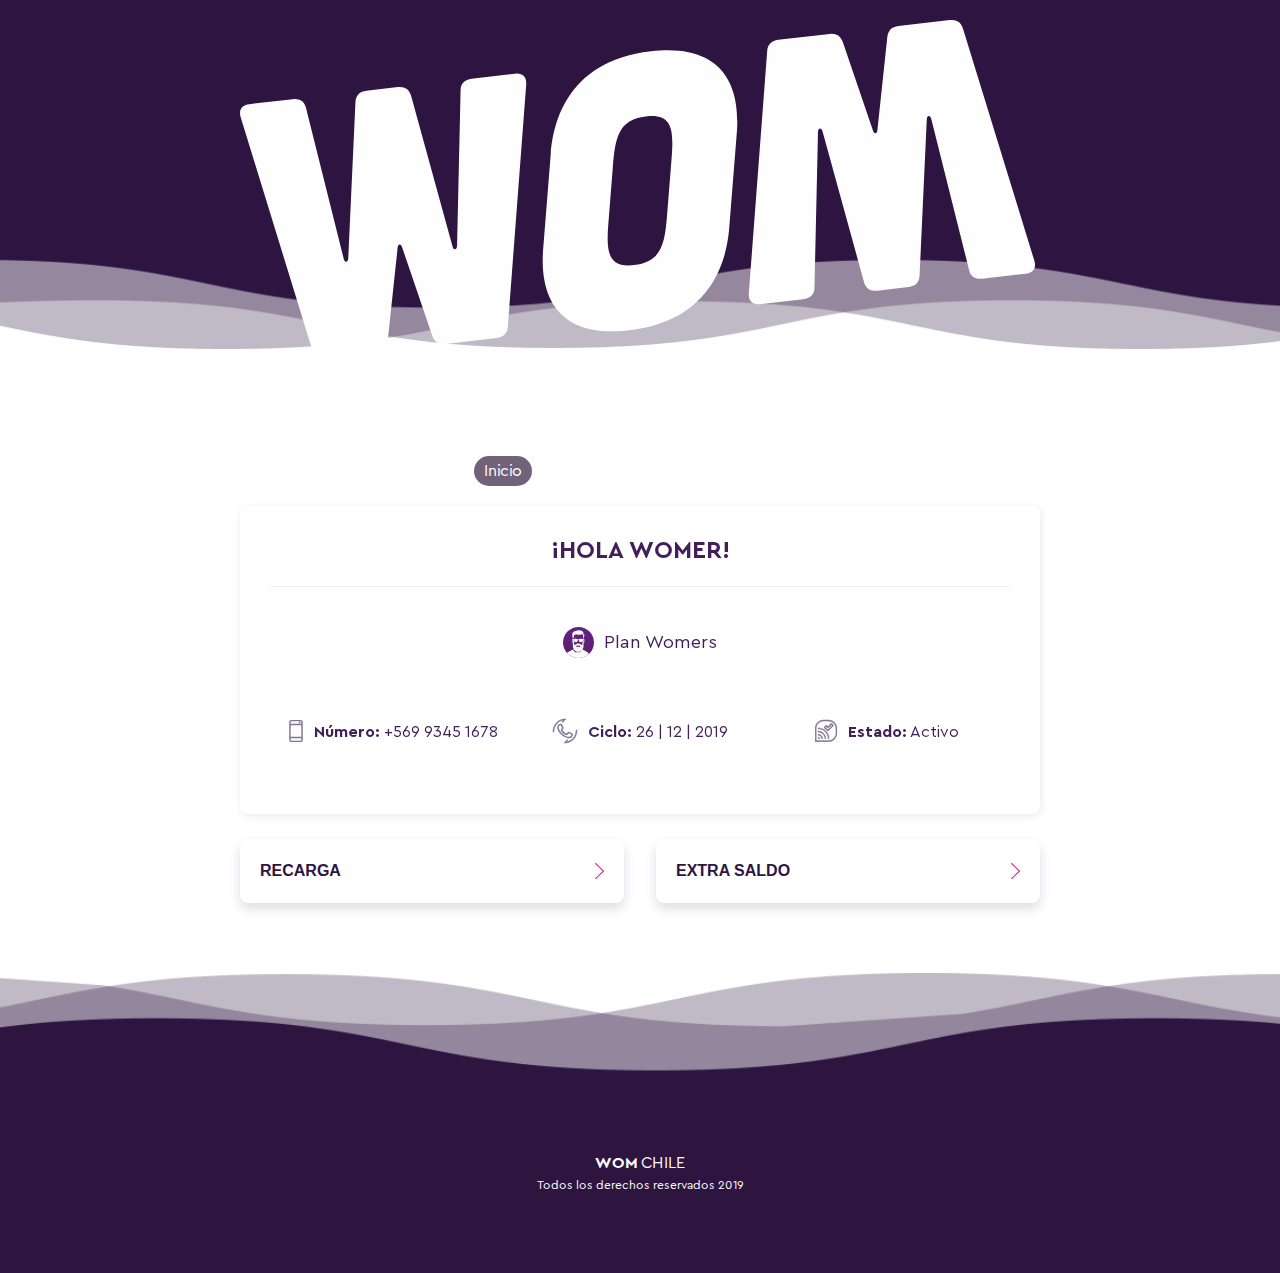
<file: index.html>
<!DOCTYPE html>
<html lang="en">
<head>
  <meta charset="UTF-8">
  <meta name="viewport" content="width=device-width, initial-scale=1.0">
  <meta http-equiv="X-UA-Compatible" content="ie=edge">
  <title>Portal Cautivo | WOM</title>
  <link rel="stylesheet" href="assets/css/style.css">
</head>
<body>

  <header>
    <div class="wrapper">
      <img class="logo" src="assets/images/logo.svg" alt="">
      <ul>
        <li><a href="index.html" class="active">Inicio</a></li>
        <li><a href="comprar_bolsas.html">Compra una bolsa</a></li>
        <li><a href="https://miwom.wom.cl/">Mi WOM</a></li>
      </ul>
    </div>
  </header>

  <section>
    <div class="wrapper">
      <div class="container">
        <div class="container-womers">
          <h2>¡HOLA WOMER!</h2>
          <div class="divider-solid"></div>
          <div class="womer">
            <img src="assets/images/womer.svg" alt="">
            <p>Plan Womers</p>
          </div>
          <div class="info">
            <div><img src="assets/images/icon_numero.svg" alt=""><p><span>Número:</span> +569 9345 1678</p></div>
            <div><img src="assets/images/icon_ciclo.svg" alt=""><p><span>Ciclo:</span> 26 | 12 | 2019</p></div>
            <div><img src="assets/images/icon_estado.svg" alt=""><p><span>Estado:</span> Activo</p></div>
          </div>
        </div>
      </div>
    </div>
  </section>

  <section>
    <div class="wrapper">
      <div class="wrapper-buttons">
        <button class="btn-w">recarga <img src="assets/images/icon_nav.png" alt=""></button>
        <button class="btn-w">extra saldo <img src="assets/images/icon_nav.png" alt=""></button>
      </div>
    </div>
  </section>

  <footer>
    <span><strong>WOM</strong> CHILE</span>
    <p>Todos los derechos reservados 2019</p>
  </footer>

</body>
</html>
</file>
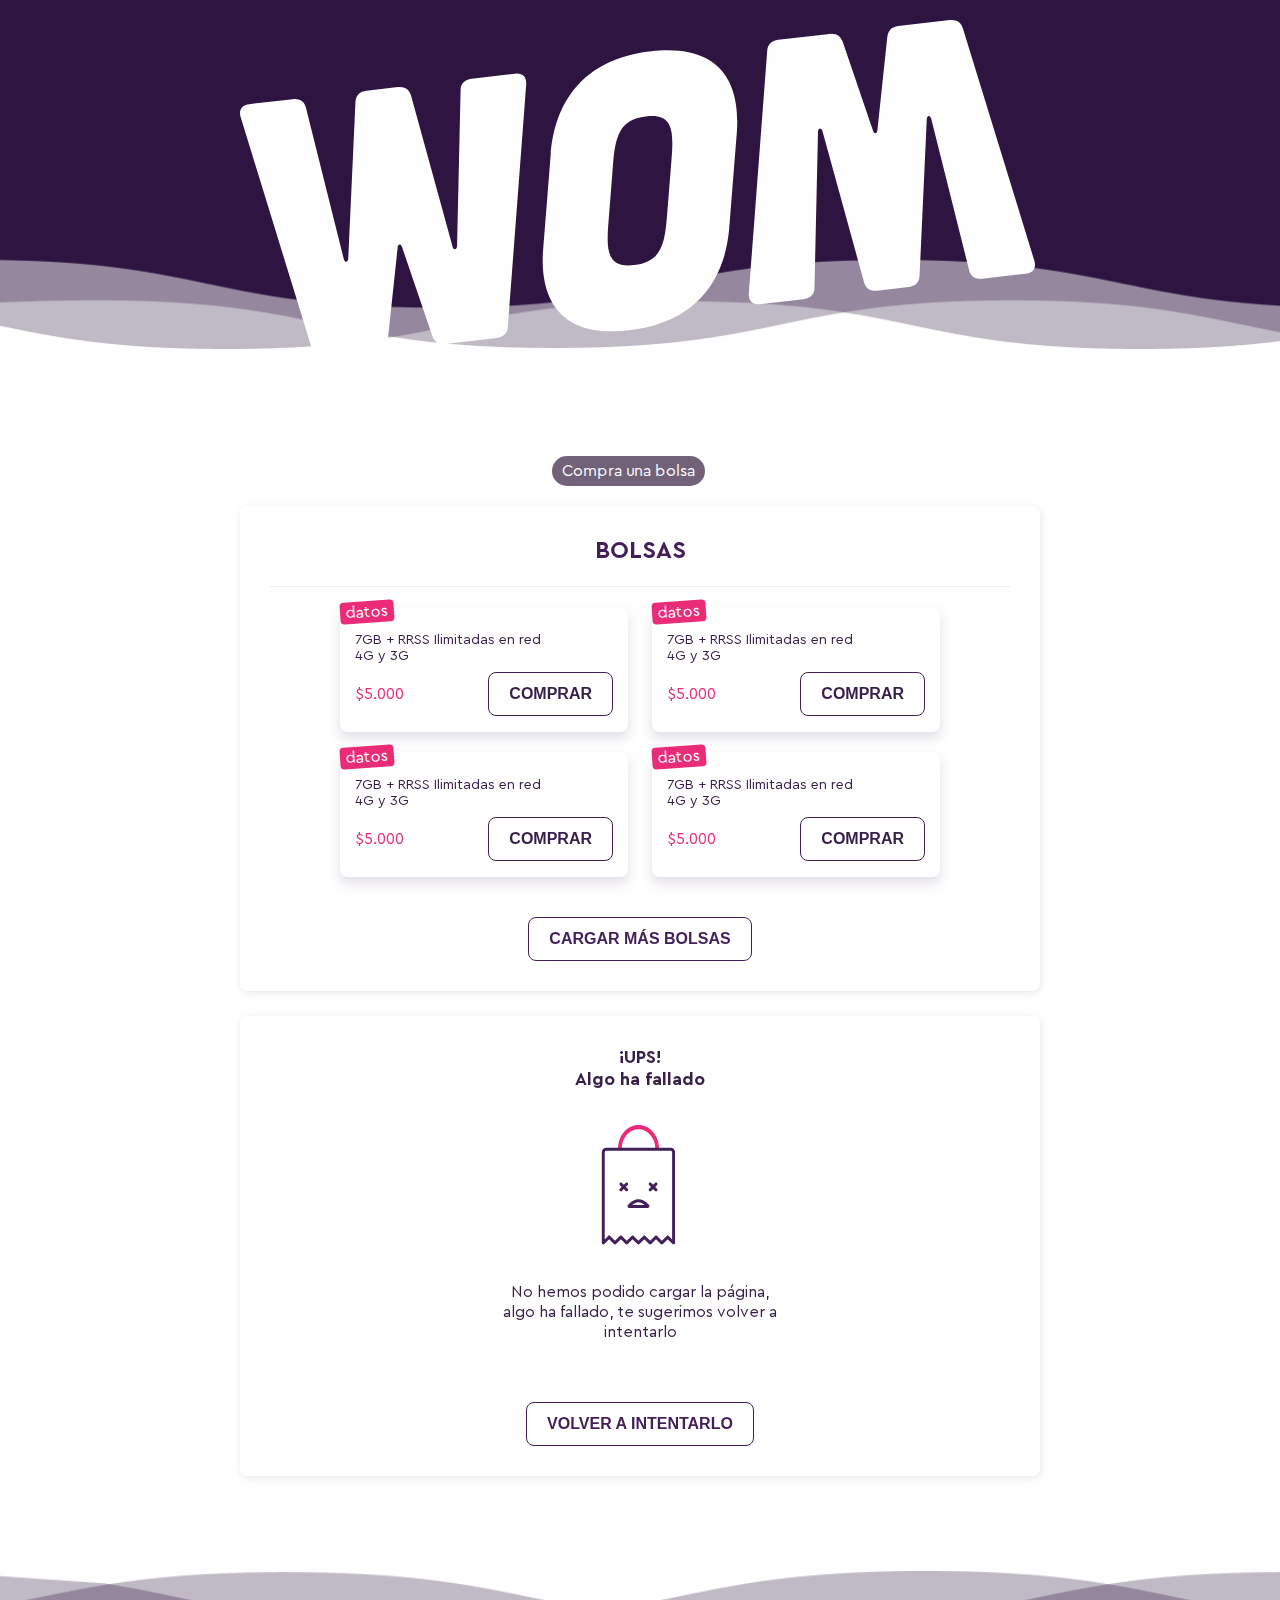
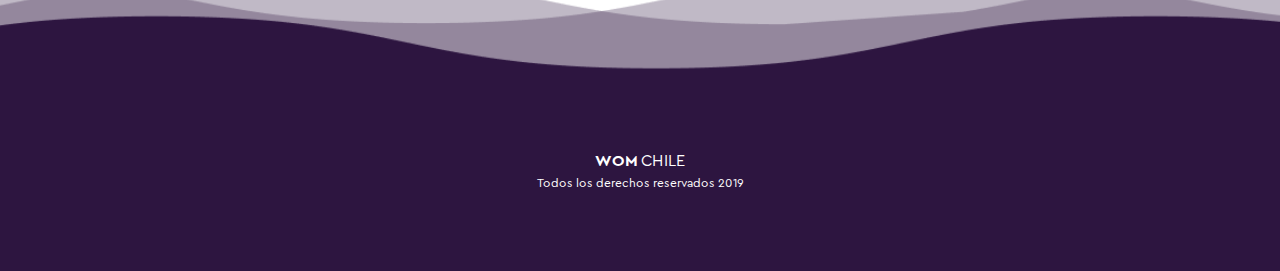
<file: comprar_bolsas.html>
<!DOCTYPE html>
<html lang="en">
<head>
  <meta charset="UTF-8">
  <meta name="viewport" content="width=device-width, initial-scale=1.0">
  <meta http-equiv="X-UA-Compatible" content="ie=edge">
  <title>Comprar Bolsas</title>
  <link rel="stylesheet" href="assets/css/style.css">
</head>
<body>
  <header>
    <div class="wrapper">
      <img class="logo" src="assets/images/logo.svg" alt="">
      <ul>
        <li><a href="index.html">Inicio</a></li>
        <li><a href="comprar_bolsas.html" class="active">Compra una bolsa</a></li>
        <li><a href="https://miwom.wom.cl/">Mi WOM</a></li>
      </ul>
    </div>
  </header>
  <section>
    <div class="wrapper">
      <div class="container">
        <div class="container-bundle">
          <h2>BOLSAS</h2>
          <div class="divider-solid"></div>
          <div class="bundle-wrapper">

            <div class="bundle">
              <div class="bundle-tag">datos</div>
              <p>7GB + RRSS Ilimitadas en red 4G y 3G</p>
              <div class="bundle-bottom">
                <span>$5.000</span>
                <button class="button comprar">comprar</button>
              </div>
            </div>
            <div class="bundle">
              <div class="bundle-tag">datos</div>
              <p>7GB + RRSS Ilimitadas en red 4G y 3G</p>
              <div class="bundle-bottom">
                <span>$5.000</span>
                <button class="button comprar">comprar</button>
              </div>
            </div>
            <div class="bundle">
              <div class="bundle-tag">datos</div>
              <p>7GB + RRSS Ilimitadas en red 4G y 3G</p>
              <div class="bundle-bottom">
                <span>$5.000</span>
                <button class="button comprar">comprar</button>
              </div>
            </div>
            <div class="bundle">
              <div class="bundle-tag">datos</div>
              <p>7GB + RRSS Ilimitadas en red 4G y 3G</p>
              <div class="bundle-bottom">
                <span>$5.000</span>
                <button class="button comprar">comprar</button>
              </div>
            </div>

          </div>
          <button class="btn purple-outline mx-auto">cargar más bolsas</button>
        </div>
      </div>
    </div>
    <div class="wrapper">
      <div class="container">
        <div class="error">
          <h2>¡UPS!<br> Algo ha fallado</h2>
          <img src="assets/images/noun_paper_bag.svg" alt="">
          <p>No hemos podido cargar la página, algo ha fallado, te sugerimos volver a intentarlo</p>
          <button class="btn purple-outline mx-auto">volver a intentarlo</button>
        </div>
      </div>
    </div>
  </section>
  <div class="overlay-confirmacion"></div>
  <div class="modal-confirmacion">
    <div class="confirmacion-heading">
      <h3>¿Estás segur@ que deseas comprar ésta bolsa?</h3>
    </div>
    <div class="confirmacion-info">
      <p>7 GB + RRSS Ilimintadas en red 4G y 3G</p>
      <span>$5.000</span>
    </div>
    <div class="container-button-between">
      <button id="cancel" class="btn purple-outline btn-full-width">cancelar</button>
      <button id="confirm" class="btn bubble-gum btn-full-width">continuar</button>
    </div>
  </div>
  <footer>
    <span><strong>WOM</strong> CHILE</span>
    <p>Todos los derechos reservados 2019</p>
  </footer>
</body>
<script>
  window.onload = ()=>{
    function modalConfirmacion(){
      const modalConfirm = document.querySelector('.modal-confirmacion');
      const overlayConfirm = document.querySelector('.overlay-confirmacion');
      const buttonCancel = document.querySelector('#cancel');
      const buttonConfirm = document.querySelector('#confirm');
      const arr = [overlayConfirm,buttonCancel,buttonConfirm];

      modalConfirm.style.display = 'flex';
      setTimeout(() => {modalConfirm.classList.add('active');}, 20);
      overlayConfirm.style.display = 'block';
      setTimeout(() => {overlayConfirm.classList.add('active');}, 20);
      
      if(!modalConfirm.classList.contains('active')){
        arr.forEach(o =>{
          o.addEventListener('click', function(){
            overlayConfirm.classList.remove('active');
            setTimeout(() => {overlayConfirm.style.display = 'none';}, 150);
            modalConfirm.classList.remove('active');
            setTimeout(() => {modalConfirm.style.display = 'none';}, 150);
          })
        })
      }
    }

    const btnBuy = document.querySelectorAll('.comprar');
    btnBuy.forEach(btn => btn.addEventListener('click', modalConfirmacion))
  }
</script>
</html>
</file>
<file: assets/css/style.css>
/*------CSS GENERAL-----*/
html, body, div, span, applet, object, iframe,
h1, h2, h3, h4, h5, h6, p, blockquote, pre,
a, abbr, acronym, address, big, cite, code,
del, dfn, em, img, ins, kbd, q, s, samp,
small, strike, strong, sub, sup, tt, var,
b, u, i, center,
dl, dt, dd, ol, ul, li,
fieldset, form, label, legend,
table, caption, tbody, tfoot, thead, tr, th, td,
article, aside, canvas, details, embed, 
figure, figcaption, footer, header, hgroup, 
menu, nav, output, ruby, section, summary,
time, mark, audio, video {
	margin: 0;
	padding: 0;
	border: 0;
	font-size: 100%;
	font: inherit;
	vertical-align: baseline;
}
/* HTML5 display-role reset for older browsers */
article, aside, details, figcaption, figure, 
footer, header, hgroup, menu, nav, section {
	display: block;
}
body {
	line-height: 1;
	font-family: cerapro;
}
ol, ul {
	list-style: none;
}
blockquote, q {
	quotes: none;
}
blockquote:before, blockquote:after,
q:before, q:after {
	content: '';
	content: none;
}
table {
	border-collapse: collapse;
	border-spacing: 0;
}
html {
  box-sizing: border-box;
}
*, *:before, *:after {
  box-sizing: inherit;
}
@font-face {
	font-family: 'cerapro';
	src: url('../webfonts/cera_pro_regular/CeraPro-Regular.eot');
	src: url('../webfonts/cera_pro_regular/CeraPro-Regular.eot?#iefix') format('embedded-opentype'),
			url('../webfonts/cera_pro_regular/CeraPro-Regular.woff') format('woff'),
			url('../webfonts/cera_pro_regular/CeraPro-Regular.ttf') format('truetype');
	font-weight: 400;
	font-style: normal;
}
@font-face {
	font-family: 'cerapro';
	src: url('../webfonts/cera_pro_bold/CeraPro-Bold.eot');
	src: url('../webfonts/cera_pro_bold/CeraPro-Bold.eot?#iefix') format('embedded-opentype'),
			url('../webfonts/cera_pro_bold/CeraPro-Bold.woff') format('woff'),
			url('../webfonts/cera_pro_bold/CeraPro-Bold.ttf') format('truetype');
	font-weight: 700;
	font-style: normal;
}
.wrapper{
	width: 100%;
	max-width: 800px;
	margin-left: auto;
	margin-right: auto;
	display: flex;
	flex-direction: column;
}
header {
	display: flex;
	flex-direction: column;
	justify-content: flex-start;
	align-content: center;
	padding: 20px;
}
header:before{
	content: "";
	width: 100%;
	height: 350px;
	background-image: url(../images/fondo_olas.png);
	background-size: cover;
	background-repeat: no-repeat;
	background-position: bottom center;
	position: absolute;
	top: 0;
	left: 0;
	z-index: -9;
}
header .logo{
	margin-bottom: 90px;
}
header ul {
	max-width: 100%;
	margin: 0 auto;
	display: flex;
	flex-direction: row;
	justify-content: flex-start;
	align-items: center;
}
header ul li {
	font-size: 16px;
	line-height: 20px;
	margin: 0 10px;
	display: flex;
	text-align: center;
}
header ul li a{
	color:#FFFFFF;
	text-decoration: none;
	padding: 5px 10px;
	border-radius: 24px;
	transition: background-color .3s;
}
header ul li a:hover{
	background-color: #716279;
}
header ul li a.active{
	background-color: #716279;
}
section{
	padding: 0 20px;
}
.container {
	width: 100%;
	max-width: 800px;
	background: #FFFFFF;
	mix-blend-mode: normal;
	opacity: 0.95;
	box-shadow: 1px 2px 10px rgba(0, 0, 0, 0.1);
	border-radius: 8px;
	padding: 30px;
	margin: 0 auto 25px;
}
/*------CSS HOME-------*/
.container-womers{
	width: 100%;
	padding-bottom: 40px;
}
.container-womers h2{
	font-weight: 700;
	font-size: 24px;
	line-height: 30px;
	color: #381451;
	text-align: center;
}
.container-womers .womer {
	display: flex;
	flex-direction: row;
	justify-content: center;
	align-items: center;
	margin: 40px 0 60px;
}
.container-womers .womer img{
	margin-right: 10px;
}
.container-womers .womer p{
	font-size: 18px;
	line-height: 22px;
	font-weight: 500;
	color: #381451;
}
.container-womers .info {
	display: flex;
	flex-direction: row;
	justify-content: space-around;
	align-items: center;
	margin-top: 50px;
}
.container-womers .info div{
	display: flex;
	flex-direction: row;
	justify-content: center;
	align-items: center;
	flex: 1 1 33%;
}
.container-womers .info div img{
	margin-right: 10px;
}
.container-womers .info div p{
	font-size: 16px;
	line-height: 20px;
	color: #381451;
	margin-top: 2px;
}
.container-womers .info div p span{
	font-weight: bold;
}
.wrapper-buttons {
	display: flex;
	flex-direction: row;
	justify-content: space-between;
	align-items: flex-start;
}
.wrapper-buttons .btn-w {
	display: flex;
	flex-direction: row;
	justify-content: space-between;
	align-items: center;
	background-color: #fff;
	border-radius: 8px;
	padding: 18px 20px;
	width: 48%;
	border: none;
	box-shadow: 0px 6px 12px rgba(56, 20, 81, 0.15);
	color: #2D1441;
	font-size: 16px;
	line-height: 28px;
	font-weight: bold;
	text-transform: uppercase;
	cursor: pointer;
	transition: box-shadow .3s;
}
.wrapper-buttons .btn-w:hover{
	box-shadow: 0px 6px 18px rgba(125, 99, 145, 0.35);
}
.wrapper-buttons .btn-w img {
	transition: transform .3s;
}
.wrapper-buttons .btn-w:hover img {
	transform: translateX(5px);
}
/*---------CSS COMPRAR BOLSAS-------*/
.container-bundle h2{
	font-weight: 700;
	font-size: 24px;
	line-height: 30px;
	color: #381451;
	text-align: center;
}
.bundle-wrapper {
	display: flex;
	flex-direction: row;
	justify-content: space-between;
	flex-wrap: wrap;
	align-items: center;
	max-width: 600px;
	margin: 0 auto 20px;
}
.container-bundle .bundle-wrapper .bundle{
	box-shadow: 0px 6px 12px rgba(56, 20, 81, 0.15);
	border-radius: 8px;
	width: 48%;
	max-width: 290px;
	min-height: 125px;
	background-color:#fff;
	padding: 25px 15px 15px;
	position: relative;
	margin-bottom: 20px;
}
.container-bundle .bundle-wrapper .bundle .bundle-tag{
	position: absolute;
	top: -6px;
	left: 0;
	background: #E92070;
	border-radius: 4px;
	transform: rotate(-4deg);
	color: #fff;
	padding: 3px 6px;
}
.container-bundle .bundle-wrapper .bundle p{
	font-size: 14px;
	line-height: 16px;
	color: #2D1441;
	max-width: 200px;
}
.container-bundle .bundle-wrapper .bundle .bundle-bottom{
	display: flex;
	flex-direction: row;
	justify-content: space-between;
	align-items: center;
	margin-top: 8px;
}
.container-bundle .bundle-wrapper .bundle .bundle-bottom span{
	font-size: 16px;
	line-height: 20px;
	color: #E92070;
	font-weight: 500;
}
.container-bundle .bundle-wrapper .bundle .button {
	border: 1px solid #381451;
	background-color:#fff;
	border-radius: 8px;
	display: block;
	height: 44px;
	padding: 5px 20px;
	color:#2D1441;
	font-weight: bold;
	font-size: 16px;
	line-height: 20px;
	text-decoration: none;
	text-transform: uppercase;
	cursor: pointer;
	transition: color .3s, background-color .3s;
}
.container-bundle .bundle-wrapper .bundle .button:hover{
	color: #ffffff;
	background-color: #2D1441;
}
/*-----CSS ERROR-----*/
.error {
	display: flex;
	flex-direction: column;
	justify-content: flex-start;
	align-items: center;
	text-align: center;
}
.error h2{
	font-weight: bold;
	font-size: 18px;
	line-height: 22px;
	color: #2D1441;
}
.error img{
	margin: 30px auto;
}
.error p{
	font-size: 16px;
	line-height: 20px;
	color: #2D1441;
	text-align: center;
	max-width: 280px;
	margin: 0 auto 60px;
}
/*------CSS FOOTER-----*/
footer {
	width: 100%;
	background-image: url(../images/fondo_olas_footer.png);
	height: 300px;
	background-size: cover;
	background-position: top center;
	background-repeat: no-repeat;
	display: flex;
	flex-direction: column;
	justify-content: flex-end;
	align-items: center;
	color: #ffffff;
	padding: 20px 20px 80px;
	margin-top: 70px;
}
footer span{
	font-size: 16px;
	line-height: 20px;
	margin-bottom: 5px;
}
footer span strong{
	font-weight: bold;
}
footer p{
	font-size: 12px;
	line-height: 15px;
}
.divider-solid {
	display: block;
	height: 1px;
	width: 100%;
	margin: 20px 0;
	border-bottom: 1px solid #979797;
	opacity: 0.16;
}
.btn {
	display: block;
	padding: 10px 20px;
	text-transform: uppercase;
	font-size: 16px;
	min-height: 44px;
	font-weight: bold;
	text-align: center;
	text-decoration: none;
	color: #2D1441;
	border: none;
	background-color:#fff;
	border-radius: 8px;
	border: 1px solid#381451;
	margin: 0;
	cursor: pointer;
	transition: background-color .3s, color.3s;
}
.btn:hover {
	color: #ffffff;
	background-color: #2D1441;
}
.btn.mx-auto{
	margin: 0 auto;
}
.btn.btn-full-width{
	width: 100%;
}
.btn.purple{
	background-color: #381451;
	color: #FFFFFF;
}
.btn.purple:hover{
	background-color: #ffffff;
	color: #2D1441;
}
.btn.purple-outline{
	border: 1px solid #381451;
	color: #381451;
}
.btn.purple-outline:hover{
	background-color: #381451;
	color: #ffffff;
}
.btn.bubble-gum{
	background: #E92070;
	border: 1px solid #E92070;
	color: #FFFFFF;
}
.btn.bubble-gum:hover{
	background: #ffffff;
	color: #E92070;
}
.btn.bubble-gum-outline{
	border: 1px solid #E92070;
	color: #FFFFFF;
}
.btn.bubble-gum-outline:hover{
	background: #ffffff;
	color: #E92070;
}
.overlay-confirmacion {
	display: none;
	background: #000;
	opacity: 0;
	height: 100%;
	width: 100%;
	position: fixed;
	z-index: 990;
	overflow: hidden;
	top: 0;
	opacity: 0;
	z-index: 9;
	transition: all 0.3s ease;
}
.overlay-confirmacion.active {
	opacity: 0.2;
}
.modal-confirmacion {
	width: 100%;
	max-width: 360px;
	background-color: #fff;
	border-radius: 8px 8px 0 0;
	box-shadow: 0px 2px 4px rgba(56, 20, 81, 0.15);
	display: none;
	flex-direction: column;
	align-items: center;
	text-align: center;
	position: fixed;
	top: auto;
	bottom: 0;
	left: 0;
	right: 0;
	margin: auto;
	transform: translateY(100%);
	transition: transform 0.3s;
	z-index: 99;
}
.modal-confirmacion.active {
	transform: translateY(0);
}
.modal-confirmacion .confirmacion-heading {
	width: 100%;
	padding: 20px;
}
.modal-confirmacion .confirmacion-heading h3{
	font-weight: bold;
	font-size: 18px;
	line-height: 22px;
	color: #381451;
	text-align: left;
}
.modal-confirmacion .confirmacion-info {
	width: 100%;
	display: flex;
	flex-direction: row;
	justify-content: space-between;
	align-items: center;
	background: #F4F4F7;
	padding: 20px;
}
.modal-confirmacion .confirmacion-info p{
	color: #2D1441;
	font-size: 14px;
	line-height: 16px;
	max-width: 160px;
	text-align: left;
}
.modal-confirmacion .confirmacion-info span{
	font-weight: bold;
	font-size: 16px;
	line-height: 20px;
	color: #E92070;
}
.modal-confirmacion .container-button-between {
	display: flex;
	flex-direction: row;
	justify-content: space-between;
	align-items: center;
	width: 100%;
	padding: 20px;
}
.modal-confirmacion .container-button-between .btn{
	max-width: 152px;
}
/*------MEDIA QUERYS------*/
@media(max-width: 640px){
	.container{
		padding: 25px;
	}
	.container-womers{
		padding-bottom: 0;
	}
	.container-womers .womer {
    justify-content: flex-start;
    margin: 20px 0;
	}
	.container-womers .info{
		flex-direction: column;
		align-items: flex-start;
		margin-top: 0;
	}
	.container-womers .info div{
		margin-bottom: 20px;
	}
	.container-womers .info div:last-child{
		margin-bottom: 0px;
	}
	.wrapper-buttons {
    flex-direction: column;
	}
	.wrapper-buttons .btn-w {
		width: 100%;
		margin-bottom: 1px;
	}
	.container-bundle .bundle-wrapper{
		justify-content: center;
		flex-direction: column;
	}
	.container-bundle .bundle-wrapper .bundle{
		width: 100%;
	}
}
@media(max-width: 414px){
	header ul li {
    font-size: 14px;
    line-height: 18px;
    margin: 0 2px;
	}
}
@media(max-width: 350px){
	.modal-confirmacion .container-button-between .btn{
		max-width: 135px;
	}
}
</file>
